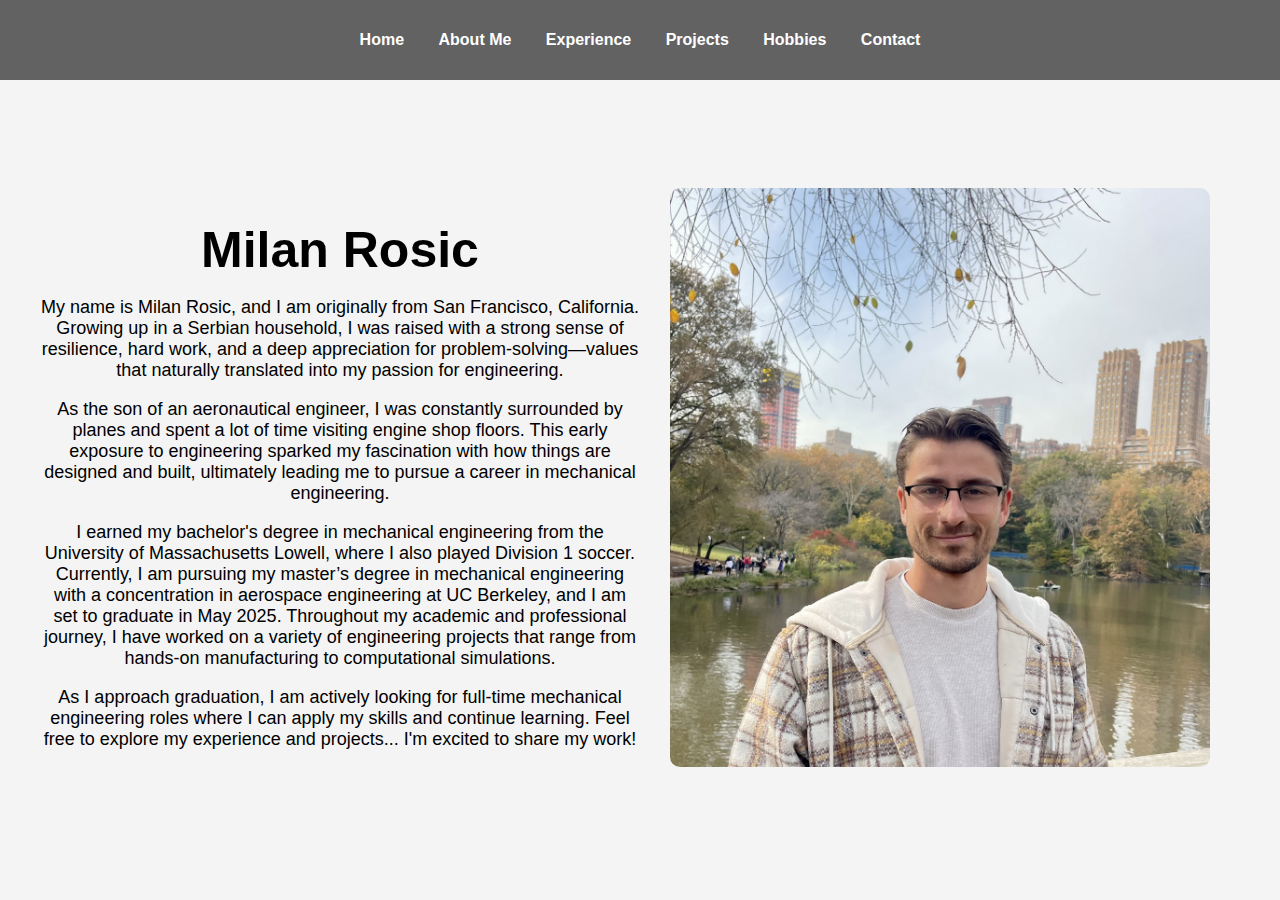
<file: About_Me.html>
<!DOCTYPE html>
<html lang="en">
<head>
    <meta charset="UTF-8">
    <meta name="viewport" content="width=device-width, initial-scale=1.0">
    <title>About Me</title>
    <link rel="stylesheet" href="style.css">
</head>
<body>
    <header>
        <nav>
            <ul>
                <li><a href="index.html">Home</a></li>
                <li><a href="About_Me.html">About Me</a></li>
                <li><a href="experience.html">Experience</a></li>
                <li><a href="projects.html">Projects</a></li>
                <li><a href="activities.html">Hobbies</a></li>
                <li><a href="contact.html">Contact</a></li>
            </ul>
        </nav>
    </header>
    
    <section id="about-me">
        <div class="about-container">
            <div class="about-text">
                <h1>Milan Rosic</h1>
                <p style="font-size: 18px;">My name is Milan Rosic, and I am originally from San Francisco, California. Growing up in a Serbian household, I was raised with a strong sense of resilience, hard work, and a deep appreciation for problem-solving—values that naturally translated into my passion for engineering.</p style="font-size: 18px;">
                <p style="font-size: 18px;">As the son of an aeronautical engineer, I was constantly surrounded by planes and spent a lot of time visiting engine shop floors. This early exposure to engineering sparked my fascination with how things are designed and built, ultimately leading me to pursue a career in mechanical engineering.</p style="font-size: 18px;">
                <p style="font-size: 18px;">I earned my bachelor's degree in mechanical engineering from the University of Massachusetts Lowell, where I also played Division 1 soccer. Currently, I am pursuing my master’s degree in mechanical engineering with a concentration in aerospace engineering at UC Berkeley, and I am set to graduate in May 2025. Throughout my academic and professional journey, I have worked on a variety of engineering projects that range from hands-on manufacturing to computational simulations.</p style="font-size: 18px;">
                <p style="font-size: 18px;">As I approach graduation, I am actively looking for full-time mechanical engineering roles where I can apply my skills and continue learning. Feel free to explore my experience and projects... I'm excited to share my work!</p style="font-size: 18px;">
            </div>
            <div class="about-image">
                <img src="photo.jpg" alt="Milan Rosic">
            </div>
        </div>
    </section>
    
    <script src="script.js"></script>
</body>
</html>
</file>
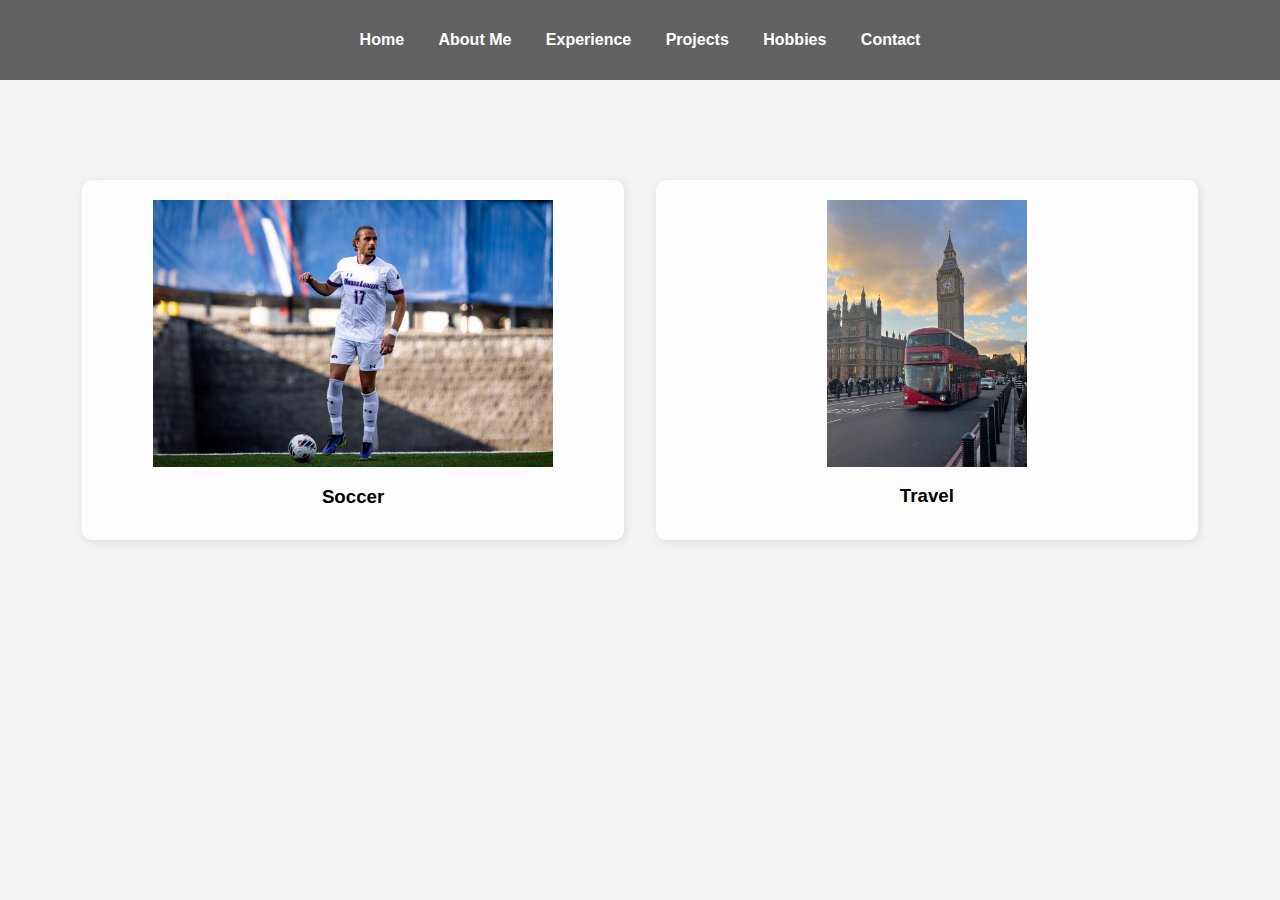
<file: activities.html>
<!DOCTYPE html>
<html lang="en">
<head>
    <meta charset="UTF-8">
    <meta name="viewport" content="width=device-width, initial-scale=1.0">
    <title>Activities</title>
    <link rel="stylesheet" href="style.css">
</head>
<body>
    <header>
        <nav>
            <ul>
                <li><a href="index.html">Home</a></li>
                <li><a href="About_Me.html">About Me</a></li>
                <li><a href="experience.html">Experience</a></li>
                <li><a href="projects.html">Projects</a></li>
                <li><a href="activities.html">Hobbies</a></li>
                <li><a href="contact.html">Contact</a></li>
            </ul>
        </nav>
    </header>

    <section id="activities">
        <div class="timeline">
            <!-- Soccer Card -->
            <div class="timeline-item" data-target="soccer-details">
                <img src="soccer_pic.jpg" alt="Soccer Image" class="activity-image" style="width: 400px; height: auto;">
                <div class="timeline-content">
                    <h3>Soccer</h3>
                </div>
            </div>
            <!-- Travel Card -->
            <div class="timeline-item" data-target="travel-details">
                <img src="london.jpg" alt="Travel Image" class="activity-image" style="width: 200px; height: auto;">
                <div class="timeline-content">
                    <h3>Travel</h3>
                </div>
            </div>
        </div>
    </section>

    <!-- Soccer Details Section -->
    <section id="soccer-details" class="experience-details">
        <div class="details-container" style="display: flex; flex-direction: column; align-items: center; width: 100%;">
            <h2 style="text-align: center;">Soccer</h2>
            <div style="display: flex; flex-direction: row; justify-content: space-between; width: 100%; align-items: flex-start;">
                <div class="details-text" style="text-align: left; flex: 1;">
                    <p style="font-size: 18px;">Soccer has been a huge part of my life for as long as I can remember. Growing up, I played in various top-level academies across Northern California, constantly pushing myself to compete at the highest level. My hard work and dedication eventually led to an opportunity to play NCAA Division 1 soccer at the University of Massachusetts Lowell, fulfilling a lifelong dream of competing at the collegiate level.</p style="font-size: 18px;">
                    <p style="font-size: 18px;">During my freshman year, I was fortunate enough to take my soccer journey overseas, moving to Poreč, Croatia, to play in the Croatian second division. This experience was not only a great opportunity to develop as a player but also gave me a firsthand look at the dedication and professionalism required to compete in Europe. Throughout my career, I’ve had the chance to play for several semi-professional teams, continuing to challenge myself and grow both on and off the field.</p style="font-size: 18px;">
                    <p style="font-size: 18px;">Soccer has given me so many incredible experiences, valuable life lessons, and lifelong friendships. It has taught me discipline, teamwork, resilience, and the ability to perform under pressure, qualities that I carry with me in every aspect of my life. Now that my competitive soccer career has come to an end, I still love playing pickup games whenever I get the chance. The game will always be a part of me, and I’ll always find joy in playing, whether it’s on a field, a court, or even just kicking a ball around with friends.</p style="font-size: 18px;">
                </div>
                <div class="details-images" style="flex: 1; display: flex; flex-direction: column; align-items: center; gap: 20px;">
                    <div>
                        <img src="brown.jpg" alt="Playing Soccer" style="width: 350px; height: auto;">
                        <p style="font-size: 18px;">Playing against Brown University</p style="font-size: 18px;">
                    </div>
                    <div>
                        <img src="kid.jpg" alt="Soccer Team" style="width: 350px; height: auto;">
                        <p style="font-size: 18px;">Playing for my first club, Burlingame Soccer Club</p style="font-size: 18px;">
                    </div>
                </div>
            </div>
        </div>
    </section>

    <!-- Travel Details Section -->
    <section id="travel-details" class="experience-details">
        <div class="details-container" style="display: flex; flex-direction: column; align-items: center; width: 100%;">
            <h2 style="text-align: center;">Travel</h2>
            <div style="display: flex; flex-direction: row; justify-content: space-between; width: 100%; align-items: flex-start;">
                <div class="details-text" style="text-align: left; flex: 1;">
                    <p style="font-size: 18px;">Travel has always been a passion of mine. Thanks to my family's stand-by tickets, I’ve had the opportunity to visit many places, often with little certainty about whether I’d even make it onto a flight. The thrill of last-minute travel, not knowing exactly where I might end up, has made every trip an adventure. It has also taught me patience and the importance of always having backup plans... options A through Z.</p style="font-size: 18px;">
                    <p style="font-size: 18px;">One of my favorite things about traveling is experiencing new cultures and seeing the world from different perspectives. Every country I visit introduces me to unique traditions, incredible people, and unforgettable experiences. There’s nothing quite like stepping into an unfamiliar place and immersing myself in its history, food, and way of life.</p style="font-size: 18px;">
                    <p style="font-size: 18px;">Beyond just visiting new places, I have a lifelong goal of earning my private pilot’s license and one day flying around the world in a small plane. Hopefully, that plane will even be one that I built myself! The idea of combining my love for aviation and travel is something that keeps me motivated, and I can’t wait to turn that dream into a reality.</p style="font-size: 18px;">
                </div>
                <div class="details-images" style="flex: 1; display: flex; flex-direction: column; align-items: center; gap: 20px;">
                    <div>
                        <img src="venice.JPG" alt="Travel Destination 1" style="width: 350px; height: auto;">
                        <p style="font-size: 18px;">Venice, Italy</p style="font-size: 18px;">
                    </div>
                    <div>
                        <img src="porec.JPG" alt="Travel Destination 2" style="width: 350px; height: auto;">
                        <p style="font-size: 18px;">Poreč, Croatia</p style="font-size: 18px;">
                    </div>
                </div>
            </div>
        </div>
    </section>

    <script src="script.js"></script>
</body>
</html>
</file>
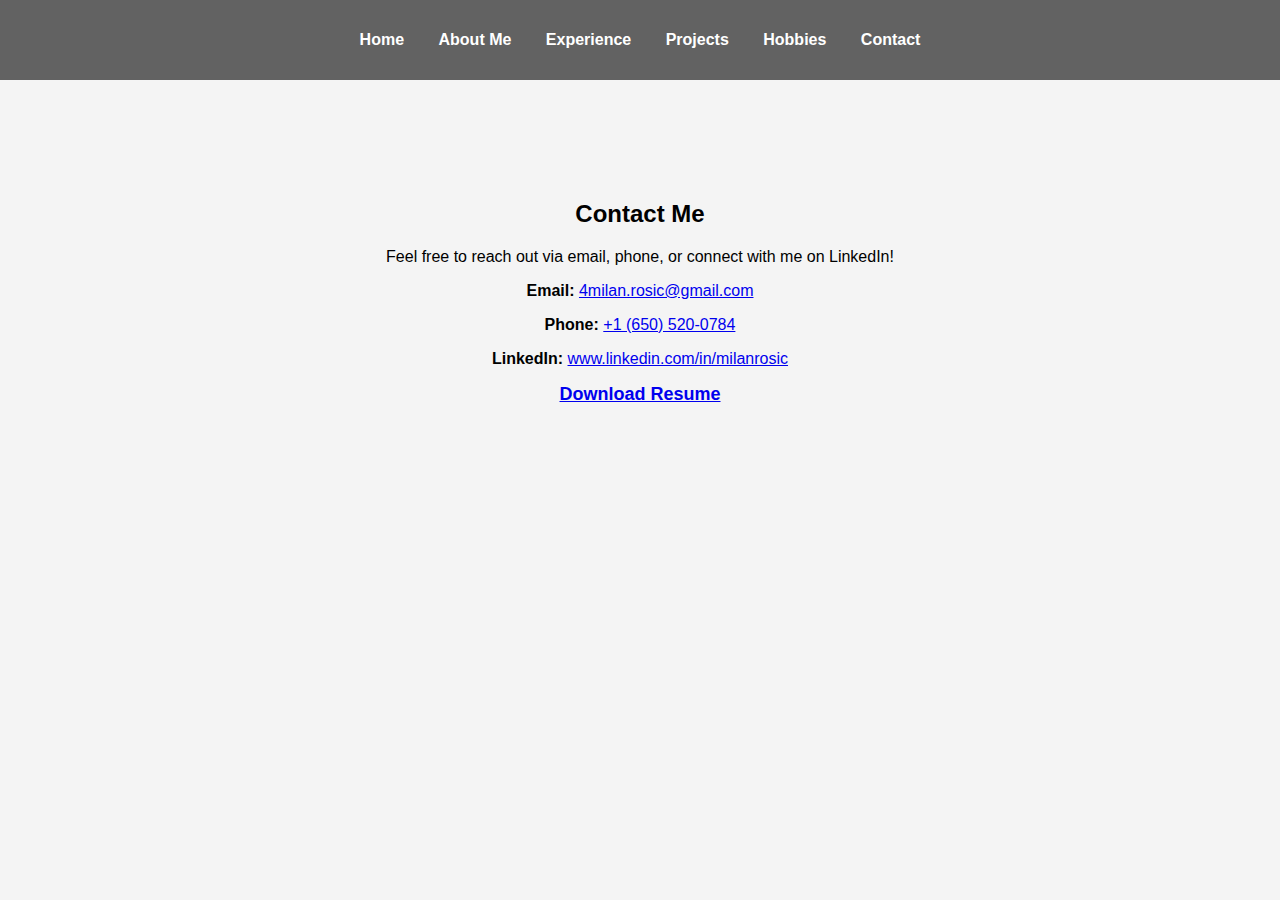
<file: contact.html>
<!DOCTYPE html>
<html lang="en">
<head>
    <meta charset="UTF-8">
    <meta name="viewport" content="width=device-width, initial-scale=1.0">
    <title>Experience</title>
    <link rel="stylesheet" href="style.css">
</head>
<body>
    <header>
        <nav>
            <ul>
                <li><a href="index.html">Home</a></li>
                <li><a href="About_Me.html">About Me</a></li>
                <li><a href="experience.html">Experience</a></li>
                <li><a href="projects.html">Projects</a></li>
                <li><a href="activities.html">Hobbies</a></li>
                <li><a href="contact.html">Contact</a></li>
            </ul>
        </nav>
    </header>

    <section id="contact">
        <div class="contact-container" style="text-align: center; padding: 50px;">
            <h2>Contact Me</h2>
            <p>Feel free to reach out via email, phone, or connect with me on LinkedIn!</p>
            <p><strong>Email:</strong> <a href="mailto:4milan.rosic@gmail.com">4milan.rosic@gmail.com</a></p>
            <p><strong>Phone:</strong> <a href="tel:+16505200784">+1 (650) 520-0784</a></p>
            <p><strong>LinkedIn:</strong> <a href="https://www.linkedin.com/in/milanrosic" target="_blank">www.linkedin.com/in/milanrosic</a></p>

            <p><a href="Milan_Rosic_Resume.pdf" download style="font-size: 18px; font-weight: bold;">Download Resume</a></p>
        </div>
    </section>
    <script src="script.js"></script>
</body>
</html>
</file>
<file: style.css>
body {
    font-family: Arial, sans-serif;
    margin: 0;
    padding: 0;
    background-color: #f4f4f4;
    color: black;
    text-align: center;
}

/* Background video */
#background-video {
    position: fixed;
    right: 0;
    bottom: 0;
    min-width: 100%;
    min-height: 100%;
    z-index: -1;
    object-fit: cover;
}

header {
    background: rgba(0, 0, 0, 0.6);
    padding: 15px;
    text-align: center;
    position: relative;
    z-index: 1;
}

nav ul {
    list-style: none;
    padding: 0;
}

nav ul li {
    display: inline;
    margin: 0 15px;
}

nav ul li a {
    color: white;
    text-decoration: none;
    font-weight: bold;
}

section {
    position: relative;
    z-index: 1;
    padding: 50px 20px;
    color: black;
}

/* About Me Section */
.about-container {
    display: flex;
    align-items: center;
    justify-content: center;
    height: 100vh;
    padding: 20px;
    color: black;
}

.about-text {
    flex: 1;
    text-align: center;
    font-size: 24px;
    color: black;
}

.about-text h1 {
    font-size: 50px;
    color: black;
    font-weight: bold;
    margin-bottom: 10px;
}

.about-text p {
    font-size: 20px;
    color: black;
}

.about-image {
    flex: 1;
    display: flex;
    justify-content: center;
}

.about-image img {
    width: 90%;
    max-width: 600px;
    border-radius: 10px;
}

/* Timeline Styling */
.timeline {
    display: flex;
    justify-content: space-between;
    align-items: center;
    padding: 50px 5%;
    gap: 20px;
}

.timeline-item {
    width: 45%; /* Increased width for all cards */
    background: rgba(255, 255, 255, 0.8);
    padding: 20px;
    border-radius: 10px;
    text-align: center;
    box-shadow: 2px 2px 10px rgba(0, 0, 0, 0.1);
    transition: transform 0.3s ease;
    cursor: pointer;
    display: flex;
    flex-direction: column;
    align-items: center;
    justify-content: space-between;
    height: 320px;
}

.timeline-item:hover {
    transform: scale(1.05);
}

/* Company Logos - Ensures same size for all */
.company-logo {
    width: 250px;
    height: 250px;
    object-fit: contain;
    display: block;
    margin: 0 auto 10px;
}

/* Hide Detailed Sections Initially */
.experience-details {
    display: none;
    padding: 40px 10%;
    background: rgba(255, 255, 255, 0.8);
    margin: 20px auto;
    width: 70%;
    border-radius: 10px;
    box-shadow: 2px 2px 10px rgba(0, 0, 0, 0.1);
}

/* Readable Text */
.experience-details h2, 
.experience-details p {
    color: black;
}

/* Reduce White Space Above About Me */
.about-container {
    display: flex;
    align-items: center;
    justify-content: center;
    height: 75vh; /* Reduce height from 100vh to 85vh */
    padding: 10px 20px; /* Reduce padding slightly */
}
</file>
